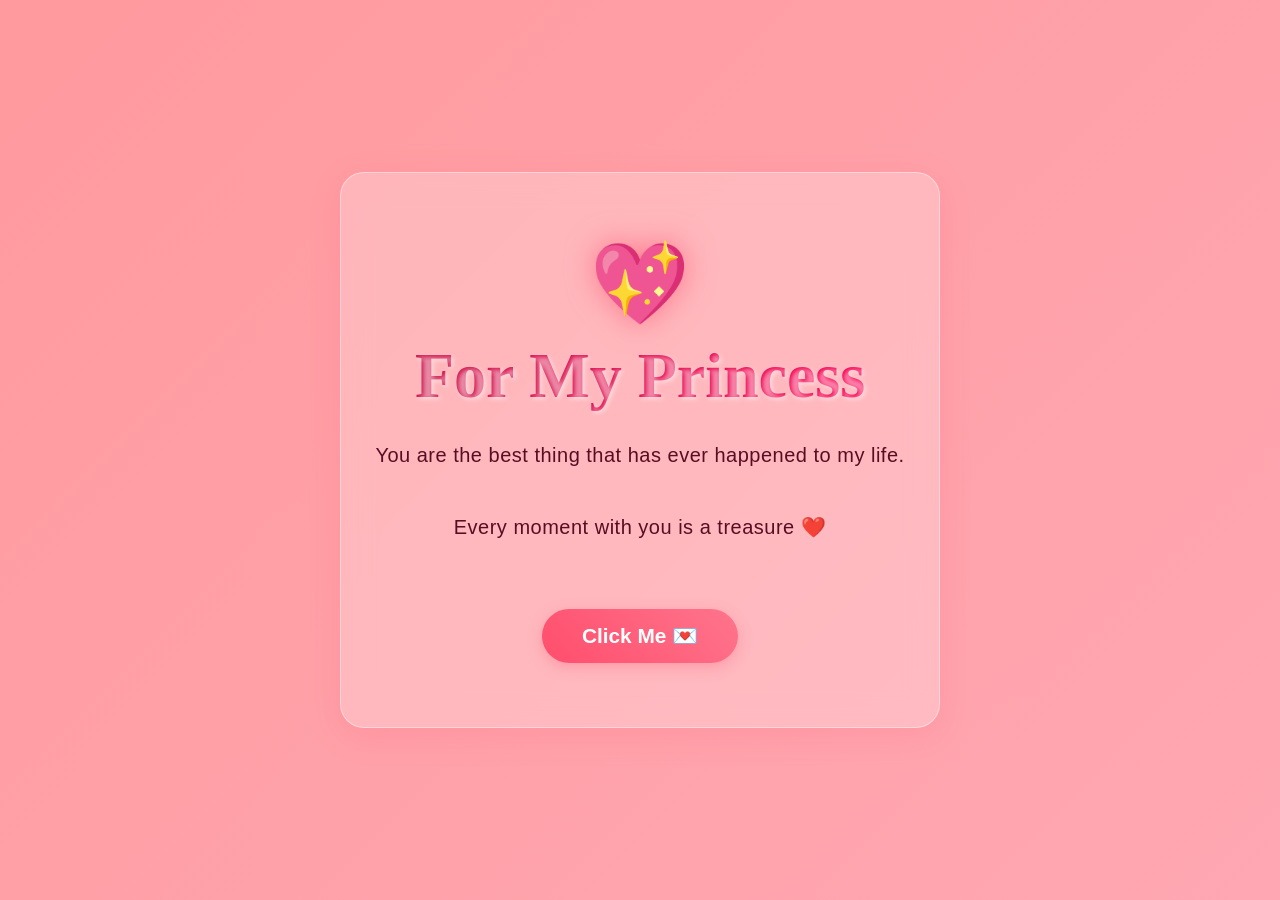
<file: index.html>
<!DOCTYPE html>
<html lang="en">
<head>
    <meta charset="UTF-8">
    <meta name="viewport" content="width=device-width, initial-scale=1.0">
    <title>For My Love ❤️</title>
    <link rel="stylesheet" href="style.css">
</head>
<body>
    <div class="floating-hearts" id="hearts-container"></div>

    <div class="container" style="max-width: 600px;">
        <main class="glass-card" style="padding: 4rem 2rem;">
            <section class="hero">
                <div class="hero-heart">💖</div>
                <h1 class="title-gradient" style="font-size: 4rem; margin-bottom: 0.5rem;">For My Princess</h1>
                <p class="subtitle" style="font-size: 1.25rem; margin-top: 1.5rem; letter-spacing: 0.5px; line-height: 1.8;">You are the best thing that has ever happened to my life.<br><br>Every moment with you is a treasure ❤️</p>
                <button class="btn-primary pulse-btn" id="revealBtn" onclick="showLove()" style="margin-top: 2rem; font-size: 1.3rem; padding: 15px 40px;">Click Me 💌</button>
            </section>

            <section class="message-section" id="messageSection">
                <h2>My Message to You</h2>
                <div style="background: rgba(255,255,255,0.2); padding: 1.5rem; border-radius: 15px; margin: 1.5rem 0; border: 1px dashed rgba(255, 77, 109, 0.4);">
                    <p id="loveText" style="margin:0; font-size: 1.3rem;">You make my world beautiful just by being in it. I love you more than words can express! ✨</p>
                </div>
                <a href="duniya.html" class="btn-primary" style="text-decoration: none; display: inline-block; margin-top: 1rem; margin-right: 10px;">Explore My Duniya 🌍</a>
                <a href="gift.html" class="btn-primary" style="text-decoration: none; display: inline-block; margin-top: 1rem; background: linear-gradient(45deg, #d8839d, #e5a4b5);">A Special Surprise 💝</a>
            </section>
        </main>
    </div>

    <script src="script.js"></script>
</body>
</html>
</file>
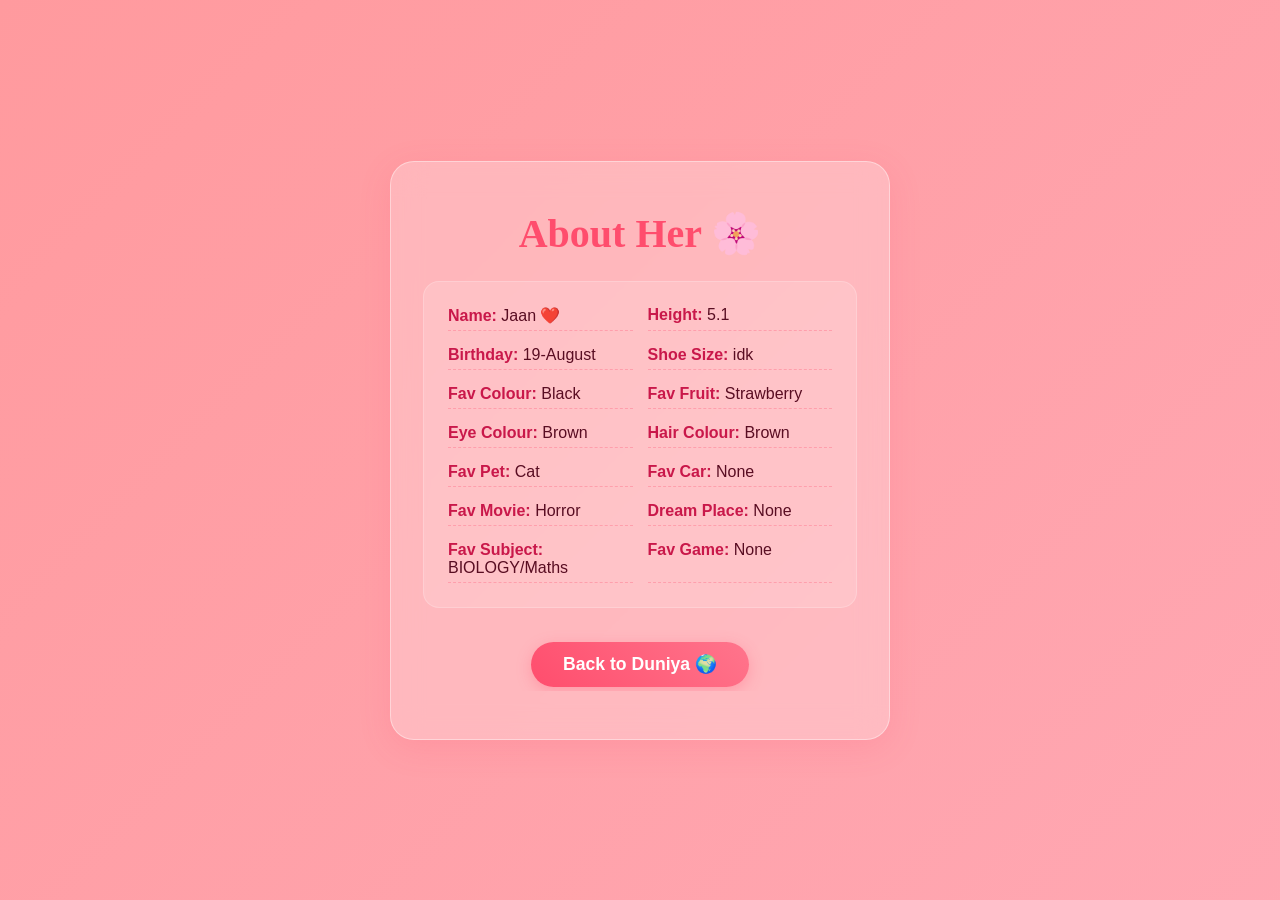
<file: about.html>
<!DOCTYPE html>
<html lang="en">

<head>
    <meta charset="UTF-8">
    <meta name="viewport" content="width=device-width, initial-scale=1.0">
    <title>About Her 🌸</title>
    <link rel="stylesheet" href="style.css">
</head>

<body>
    <div class="floating-hearts" id="hearts-container"></div>

    <div class="container">
        <main class="glass-card">
            <section class="duniya-section reveal" style="margin-top: 0; padding-top: 0; border-top: none;">
                <h2>About Her 🌸</h2>
                <div class="traits-container">
                    <div class="trait"><strong>Name:</strong> Jaan ❤️</div>
                    <div class="trait"><strong>Height:</strong> 5.1</div>
                    <div class="trait"><strong>Birthday:</strong> 19-August</div>
                    <div class="trait"><strong>Shoe Size:</strong> idk</div>
                    <div class="trait"><strong>Fav Colour:</strong> Black</div>
                    <div class="trait"><strong>Fav Fruit:</strong> Strawberry</div>
                    <div class="trait"><strong>Eye Colour:</strong> Brown</div>
                    <div class="trait"><strong>Hair Colour:</strong> Brown</div>
                    <div class="trait"><strong>Fav Pet:</strong> Cat</div>
                    <div class="trait"><strong>Fav Car:</strong> None</div>
                    <div class="trait"><strong>Fav Movie:</strong> Horror</div>
                    <div class="trait"><strong>Dream Place:</strong> None</div>
                    <div class="trait"><strong>Fav Subject:</strong> BIOLOGY/Maths</div>
                    <div class="trait"><strong>Fav Game:</strong> None</div>
                </div>
                <br>
                <a href="duniya.html" class="btn-primary"
                    style="text-decoration: none; display: inline-block; margin-top: 1rem;">Back to Duniya 🌍</a>
            </section>
        </main>
    </div>

    <script src="script.js"></script>
</body>

</html>
</file>
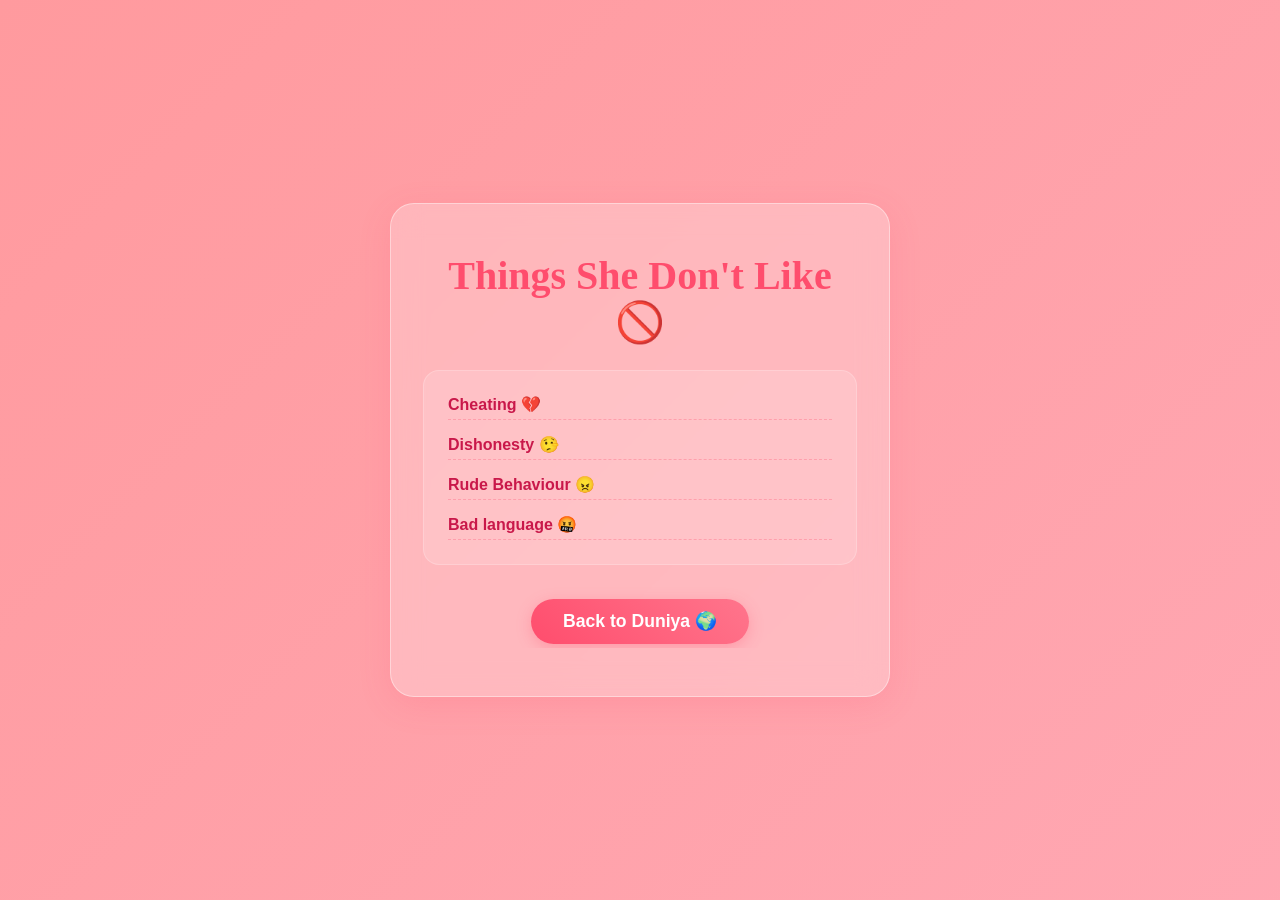
<file: dislikes.html>
<!DOCTYPE html>
<html lang="en">
<head>
    <meta charset="UTF-8">
    <meta name="viewport" content="width=device-width, initial-scale=1.0">
    <title>Things She Don't Like 🚫</title>
    <link rel="stylesheet" href="style.css">
</head>
<body>
    <div class="floating-hearts" id="hearts-container"></div>

    <div class="container">
        <main class="glass-card">
            <section class="duniya-section reveal" style="margin-top: 0; padding-top: 0; border-top: none;">
                <h2>Things She Don't Like 🚫</h2>
                <div class="traits-container" style="grid-template-columns: 1fr;">
                    <div class="trait"><strong>Cheating</strong> 💔</div>
                    <div class="trait"><strong>Dishonesty</strong> 🤥</div>
                    <div class="trait"><strong>Rude Behaviour</strong> 😠</div>
                    <div class="trait"><strong>Bad language</strong> 🤬</div>
                </div>
                <br>
                <a href="duniya.html" class="btn-primary" style="text-decoration: none; display: inline-block; margin-top: 1rem;">Back to Duniya 🌍</a>
            </section>
        </main>
    </div>

    <script src="script.js"></script>
</body>
</html>
</file>
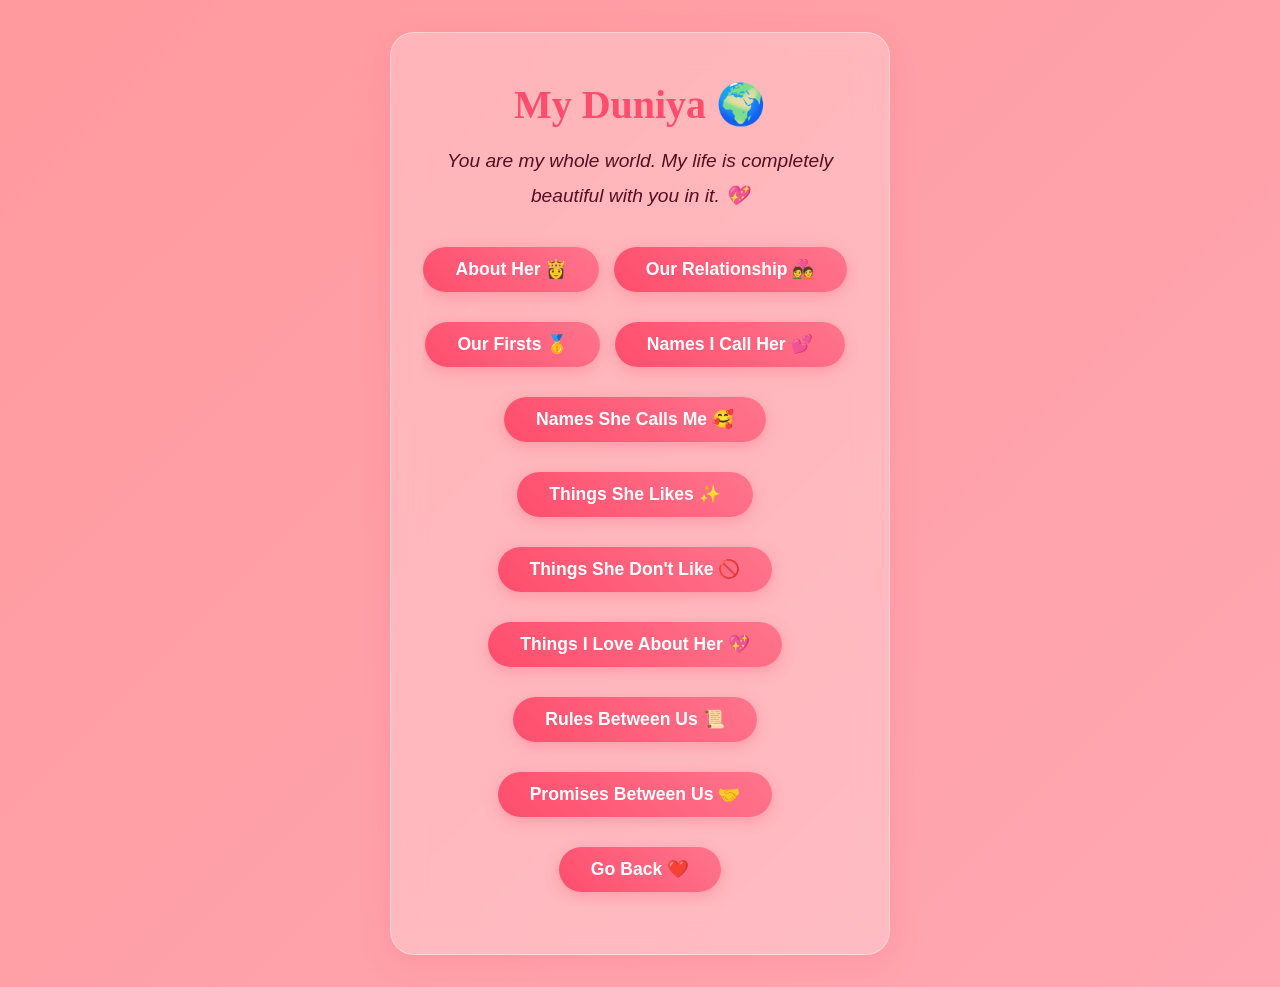
<file: duniya.html>
<!DOCTYPE html>
<html lang="en">

<head>
    <meta charset="UTF-8">
    <meta name="viewport" content="width=device-width, initial-scale=1.0">
    <title>My Duniya 🌍</title>
    <link rel="stylesheet" href="style.css">
</head>

<body>

    <div class="container">
        <main class="glass-card">
            <section class="duniya-section reveal" style="margin-top: 0; padding-top: 0; border-top: none;">
                <h2>My Duniya 🌍</h2>
                <p class="duniya-text">You are my whole world. My life is completely beautiful with you in it. 💖</p>
                <br>
                <a href="about.html" class="btn-primary"
                    style="text-decoration: none; display: inline-block; margin-top: 1rem; margin-right: 10px; margin-bottom: 10px;">About
                    Her 👸</a>
                <a href="relationship.html" class="btn-primary"
                    style="text-decoration: none; display: inline-block; margin-top: 1rem; margin-right: 10px; margin-bottom: 10px;">Our
                    Relationship 💑</a>
                <a href="firsts.html" class="btn-primary"
                    style="text-decoration: none; display: inline-block; margin-top: 1rem; margin-right: 10px; margin-bottom: 10px;">Our
                    Firsts 🥇</a>
                <a href="names.html" class="btn-primary"
                    style="text-decoration: none; display: inline-block; margin-top: 1rem; margin-right: 10px; margin-bottom: 10px;">Names
                    I Call Her 💕</a>
                <a href="names_she_calls.html" class="btn-primary"
                    style="text-decoration: none; display: inline-block; margin-top: 1rem; margin-right: 10px; margin-bottom: 10px;">Names
                    She Calls Me 🥰</a>
                <a href="likes.html" class="btn-primary"
                    style="text-decoration: none; display: inline-block; margin-top: 1rem; margin-right: 10px; margin-bottom: 10px;">Things
                    She Likes ✨</a>
                <a href="dislikes.html" class="btn-primary"
                    style="text-decoration: none; display: inline-block; margin-top: 1rem; margin-right: 10px; margin-bottom: 10px;">Things
                    She Don't Like 🚫</a>
                <a href="love_about_her.html" class="btn-primary"
                    style="text-decoration: none; display: inline-block; margin-top: 1rem; margin-right: 10px; margin-bottom: 10px;">Things
                    I Love About Her 💖</a>
                <a href="rules.html" class="btn-primary"
                    style="text-decoration: none; display: inline-block; margin-top: 1rem; margin-right: 10px; margin-bottom: 10px;">Rules
                    Between Us 📜</a>
                <a href="promises.html" class="btn-primary"
                    style="text-decoration: none; display: inline-block; margin-top: 1rem; margin-right: 10px; margin-bottom: 10px;">Promises
                    Between Us 🤝</a>
                <a href="index.html" class="btn-primary"
                    style="text-decoration: none; display: inline-block; margin-top: 1rem; margin-bottom: 10px;">Go Back
                    ❤️</a>
            </section>
        </main>
    </div>

    <script src="script.js"></script>
</body>

</html>
</file>
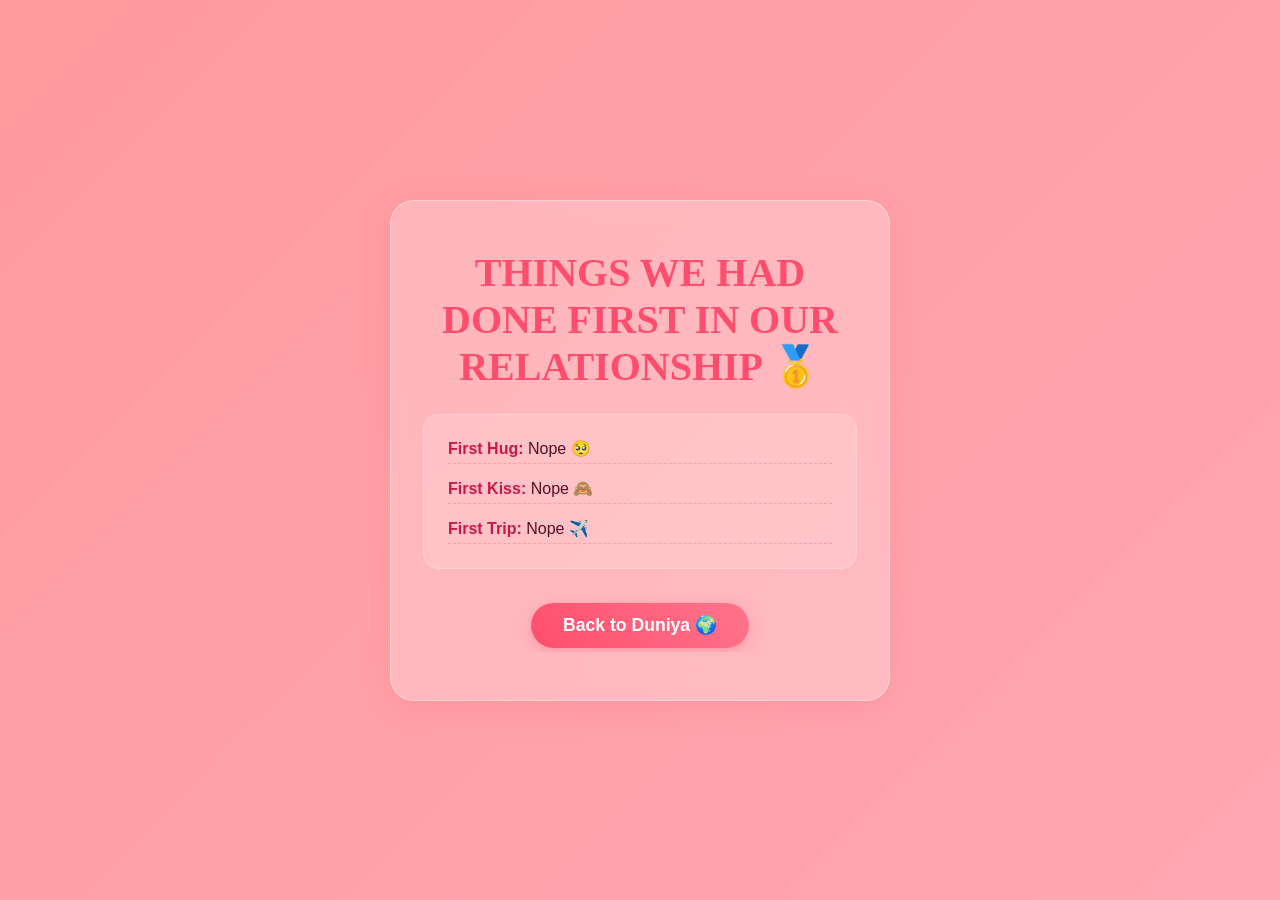
<file: firsts.html>
<!DOCTYPE html>
<html lang="en">

<head>
    <meta charset="UTF-8">
    <meta name="viewport" content="width=device-width, initial-scale=1.0">
    <title>Our Firsts 🥇</title>
    <link rel="stylesheet" href="style.css">
</head>

<body>
    <div class="floating-hearts" id="hearts-container"></div>

    <div class="container">
        <main class="glass-card">
            <section class="duniya-section reveal" style="margin-top: 0; padding-top: 0; border-top: none;">
                <h2>THINGS WE HAD DONE FIRST IN OUR RELATIONSHIP 🥇</h2>
                <div class="traits-container" style="grid-template-columns: 1fr;">
                    <div class="trait"><strong>First Hug:</strong> Nope 🥺</div>
                    <div class="trait"><strong>First Kiss:</strong> Nope 🙈</div>
                    <div class="trait"><strong>First Trip:</strong> Nope ✈️</div>
                </div>
                <br>
                <a href="duniya.html" class="btn-primary"
                    style="text-decoration: none; display: inline-block; margin-top: 1rem;">Back to Duniya 🌍</a>
            </section>
        </main>
    </div>

    <script src="script.js"></script>
</body>

</html>
</file>
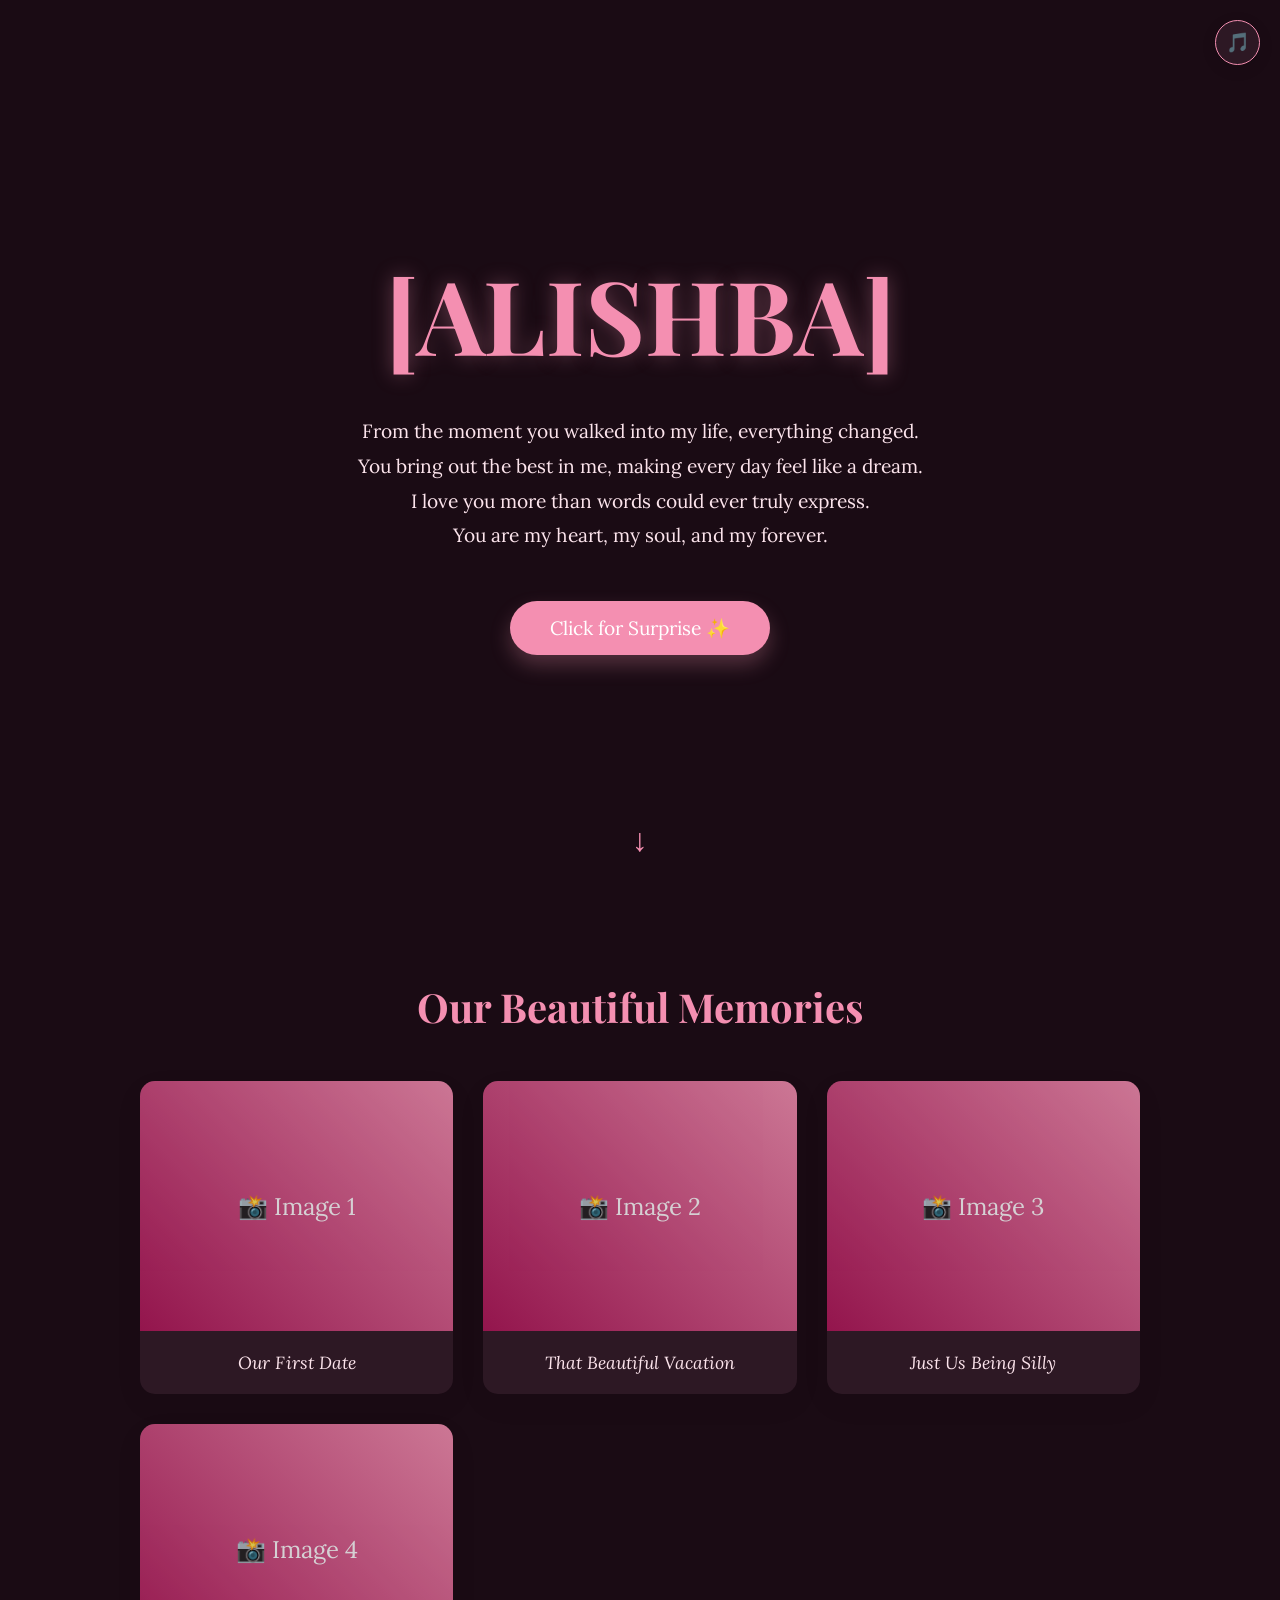
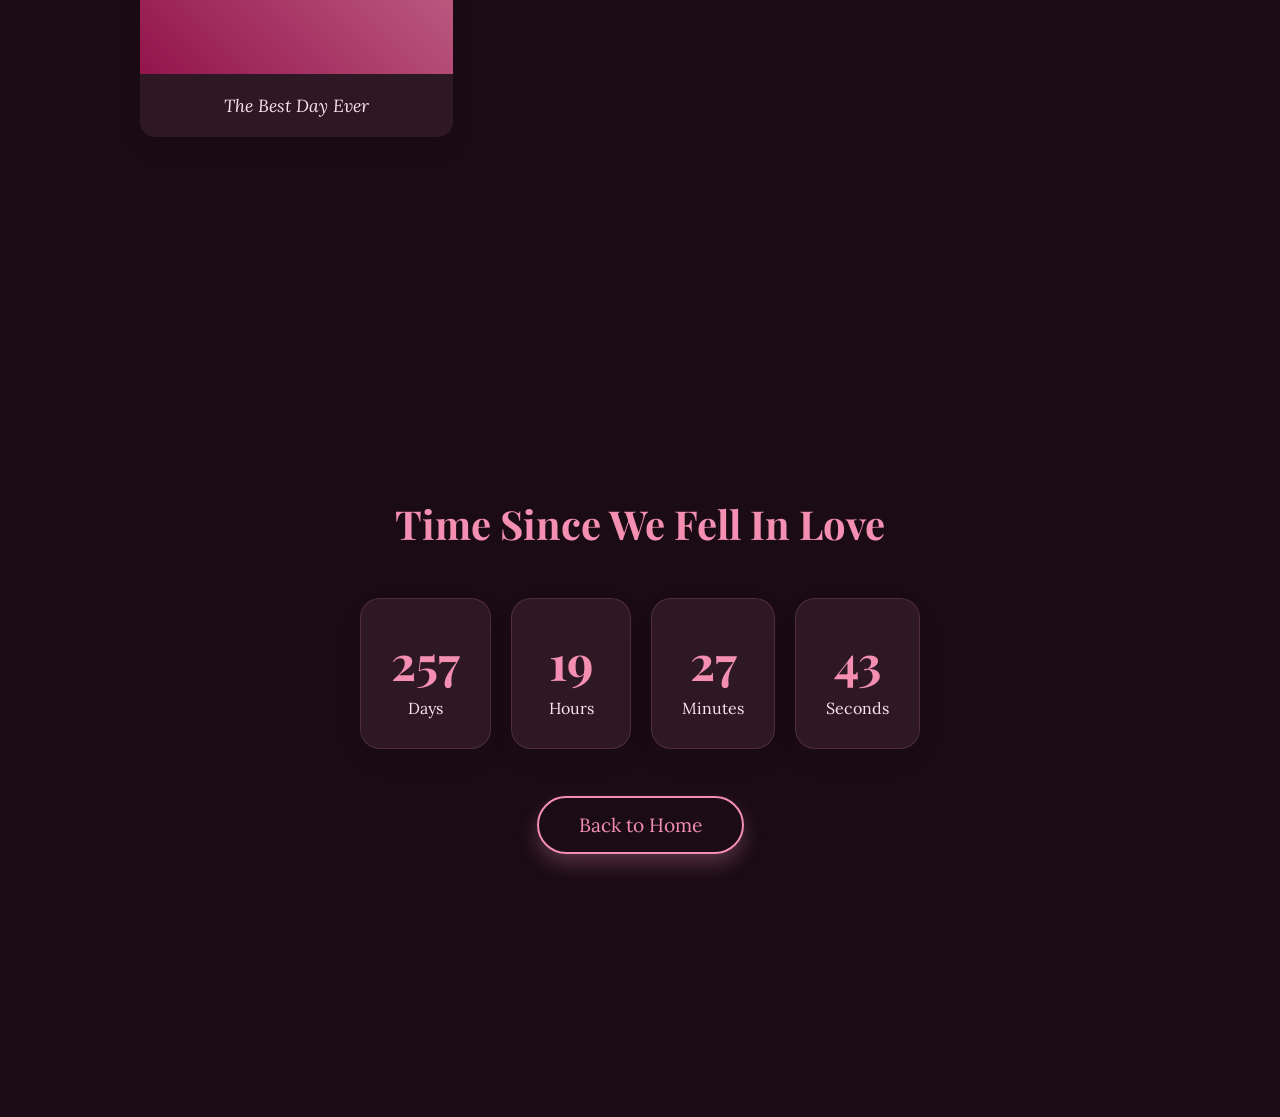
<file: gift.html>
<!DOCTYPE html>
<html lang="en" data-theme="dark">

<head>
    <meta charset="UTF-8">
    <meta name="viewport" content="width=device-width, initial-scale=1.0">
    <title>A Surprise For You 💝</title>
    <!-- Elegant Google Fonts -->
    <link
        href="https://fonts.googleapis.com/css2?family=Playfair+Display:ital,wght@0,400;0,700;1,400&family=Lora:ital,wght@0,400;0,600;1,400&display=swap"
        rel="stylesheet">
    <link rel="stylesheet" href="gift.css">
</head>

<body>
    <!-- Theme & Audio Controls -->
    <div class="controls">
        <button id="audioToggle" class="icon-btn" title="Play Music">🎵</button>
        <!-- Background Music: Feel free to change the src to your own music file -->
        <audio id="bgMusic" loop>
            <source src="https://www.soundhelix.com/examples/mp3/SoundHelix-Song-1.mp3" type="audio/mpeg">
        </audio>
    </div>

    <!-- Hero Section -->
    <section class="hero-section" id="hero">
        <div class="hero-content fade-in">
            <!-- Replace [HER_NAME] with your girlfriend's name -->
            <h1 class="glow-text">[ALISHBA]</h1>
            <div class="short-message">
                <p>From the moment you walked into my life, everything changed.</p>
                <p>You bring out the best in me, making every day feel like a dream.</p>
                <p>I love you more than words could ever truly express.</p>
                <p>You are my heart, my soul, and my forever.</p>
            </div>
            <button id="surpriseBtn" class="btn-elegant">Click for Surprise ✨</button>
        </div>
        <!-- Scroll Down Indicator -->
        <a href="#memories" class="scroll-down">↓</a>
    </section>

    <!-- Memories Section -->
    <section class="memories-section" id="memories">
        <h2 class="section-title fade-in">Our Beautiful Memories</h2>
        <div class="gallery fade-in">
            <!-- You can replace the img-placeholder divs with actual <img> tags later -->
            <div class="gallery-item">
                <div class="img-placeholder">📸 Image 1</div>
                <div class="caption">Our First Date</div>
            </div>
            <div class="gallery-item">
                <div class="img-placeholder">📸 Image 2</div>
                <div class="caption">That Beautiful Vacation</div>
            </div>
            <div class="gallery-item">
                <div class="img-placeholder">📸 Image 3</div>
                <div class="caption">Just Us Being Silly</div>
            </div>
            <div class="gallery-item">
                <div class="img-placeholder">📸 Image 4</div>
                <div class="caption">The Best Day Ever</div>
            </div>
        </div>
    </section>

    <!-- Time Together Section -->
    <section class="time-section" id="time">
        <h2 class="section-title fade-in">Time Since We Fell In Love</h2>
        <div class="counter fade-in" id="counter">
            <div class="time-box"><span id="days">0</span><span class="label">Days</span></div>
            <div class="time-box"><span id="hours">0</span><span class="label">Hours</span></div>
            <div class="time-box"><span id="minutes">0</span><span class="label">Minutes</span></div>
            <div class="time-box"><span id="seconds">0</span><span class="label">Seconds</span></div>
        </div>

        <!-- Link back to the original index.html/duniya page -->
        <div style="text-align: center; margin-top: 4rem;">
            <a href="index.html" class="btn-elegant outline">Back to Home</a>
        </div>
    </section>

    <!-- Surprise Modal -->
    <div class="modal-overlay" id="surpriseModal">
        <div class="modal-content">
            <button class="close-btn" id="closeModal">&times;</button>
            <h2 class="modal-title">My Dearest [ALISHBA],</h2>
            <div class="long-message">
                <!-- Replace this text with your own personal message -->
                <p>Everything starts and ends with you. My heart beats for you, my life revolves around you, and my
                    future belongs to you. You are not just a part of my life; you are my entire world. I love you more
                    than words can say. ❤️</p>
                <p>Every single day I spend with you is a gift I never knew I needed.</p>
                <p>Your smile lights up my darkest days, and your laugh is my favorite sound.</p>
                <p>I promise to always hold your hand, to support your dreams, and to love you unconditionally.</p>
                <p>We've built something so incredibly beautiful, and I can't wait to see what our future holds.</p>
                <p>Thank you for choosing me. I love you, now and always.</p>
            </div>
        </div>
        <!-- This container is for the floating hearts triggered by JS -->
        <div id="heartsContainer"></div>
    </div>

    <!-- Include the specific JavaScript file for this page -->
    <script src="gift.js"></script>
</body>

</html>
</file>
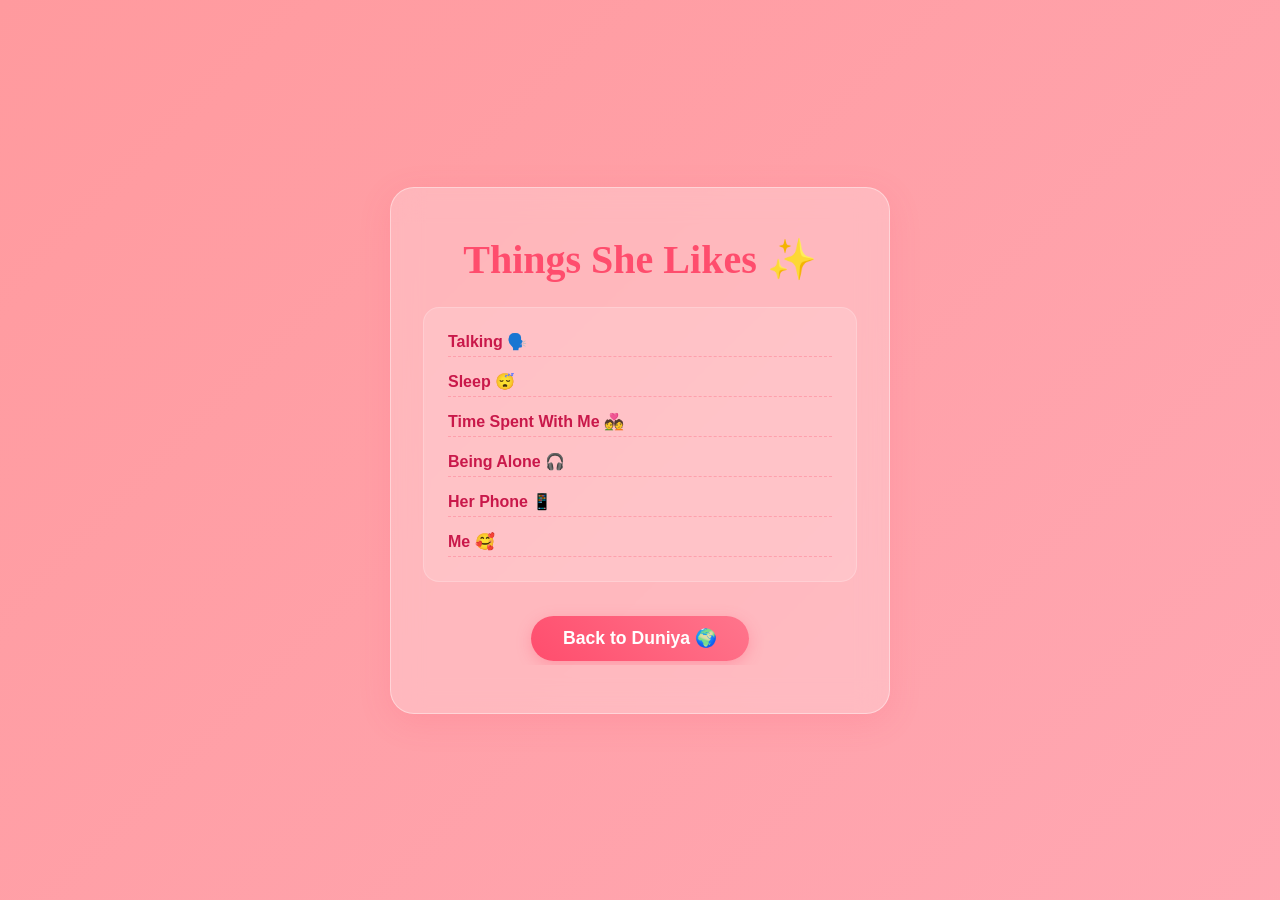
<file: likes.html>
<!DOCTYPE html>
<html lang="en">
<head>
    <meta charset="UTF-8">
    <meta name="viewport" content="width=device-width, initial-scale=1.0">
    <title>Things She Likes ✨</title>
    <link rel="stylesheet" href="style.css">
</head>
<body>
    <div class="floating-hearts" id="hearts-container"></div>

    <div class="container">
        <main class="glass-card">
            <section class="duniya-section reveal" style="margin-top: 0; padding-top: 0; border-top: none;">
                <h2>Things She Likes ✨</h2>
                <div class="traits-container" style="grid-template-columns: 1fr;">
                    <div class="trait"><strong>Talking</strong> 🗣️</div>
                    <div class="trait"><strong>Sleep</strong> 😴</div>
                    <div class="trait"><strong>Time Spent With Me</strong> 💑</div>
                    <div class="trait"><strong>Being Alone</strong> 🎧</div>
                    <div class="trait"><strong>Her Phone</strong> 📱</div>
                    <div class="trait"><strong>Me</strong> 🥰</div>
                </div>
                <br>
                <a href="duniya.html" class="btn-primary" style="text-decoration: none; display: inline-block; margin-top: 1rem;">Back to Duniya 🌍</a>
            </section>
        </main>
    </div>

    <script src="script.js"></script>
</body>
</html>
</file>
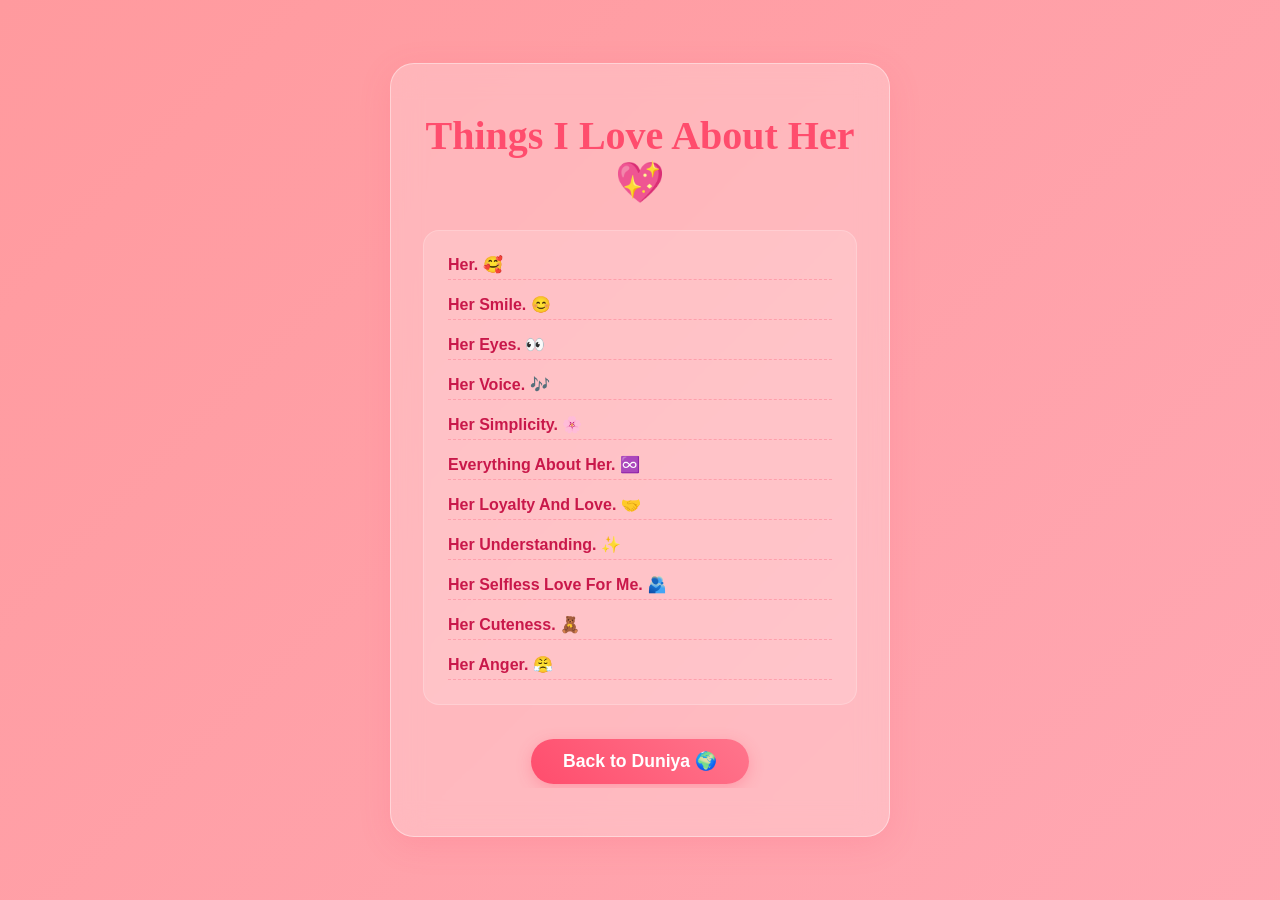
<file: love_about_her.html>
<!DOCTYPE html>
<html lang="en">
<head>
    <meta charset="UTF-8">
    <meta name="viewport" content="width=device-width, initial-scale=1.0">
    <title>Things I Love About Her 💖</title>
    <link rel="stylesheet" href="style.css">
</head>
<body>
    <div class="floating-hearts" id="hearts-container"></div>

    <div class="container">
        <main class="glass-card">
            <section class="duniya-section reveal" style="margin-top: 0; padding-top: 0; border-top: none;">
                <h2>Things I Love About Her 💖</h2>
                <div class="traits-container" style="grid-template-columns: 1fr;">
                    <div class="trait"><strong>Her.</strong> 🥰</div>
                    <div class="trait"><strong>Her Smile.</strong> 😊</div>
                    <div class="trait"><strong>Her Eyes.</strong> 👀</div>
                    <div class="trait"><strong>Her Voice.</strong> 🎶</div>
                    <div class="trait"><strong>Her Simplicity.</strong> 🌸</div>
                    <div class="trait"><strong>Everything About Her.</strong> ♾️</div>
                    <div class="trait"><strong>Her Loyalty And Love.</strong> 🤝</div>
                    <div class="trait"><strong>Her Understanding.</strong> ✨</div>
                    <div class="trait"><strong>Her Selfless Love For Me.</strong> 🫂</div>
                    <div class="trait"><strong>Her Cuteness.</strong> 🧸</div>
                    <div class="trait"><strong>Her Anger.</strong> 😤</div>
                </div>
                <br>
                <a href="duniya.html" class="btn-primary" style="text-decoration: none; display: inline-block; margin-top: 1rem;">Back to Duniya 🌍</a>
            </section>
        </main>
    </div>

    <script src="script.js"></script>
</body>
</html>
</file>
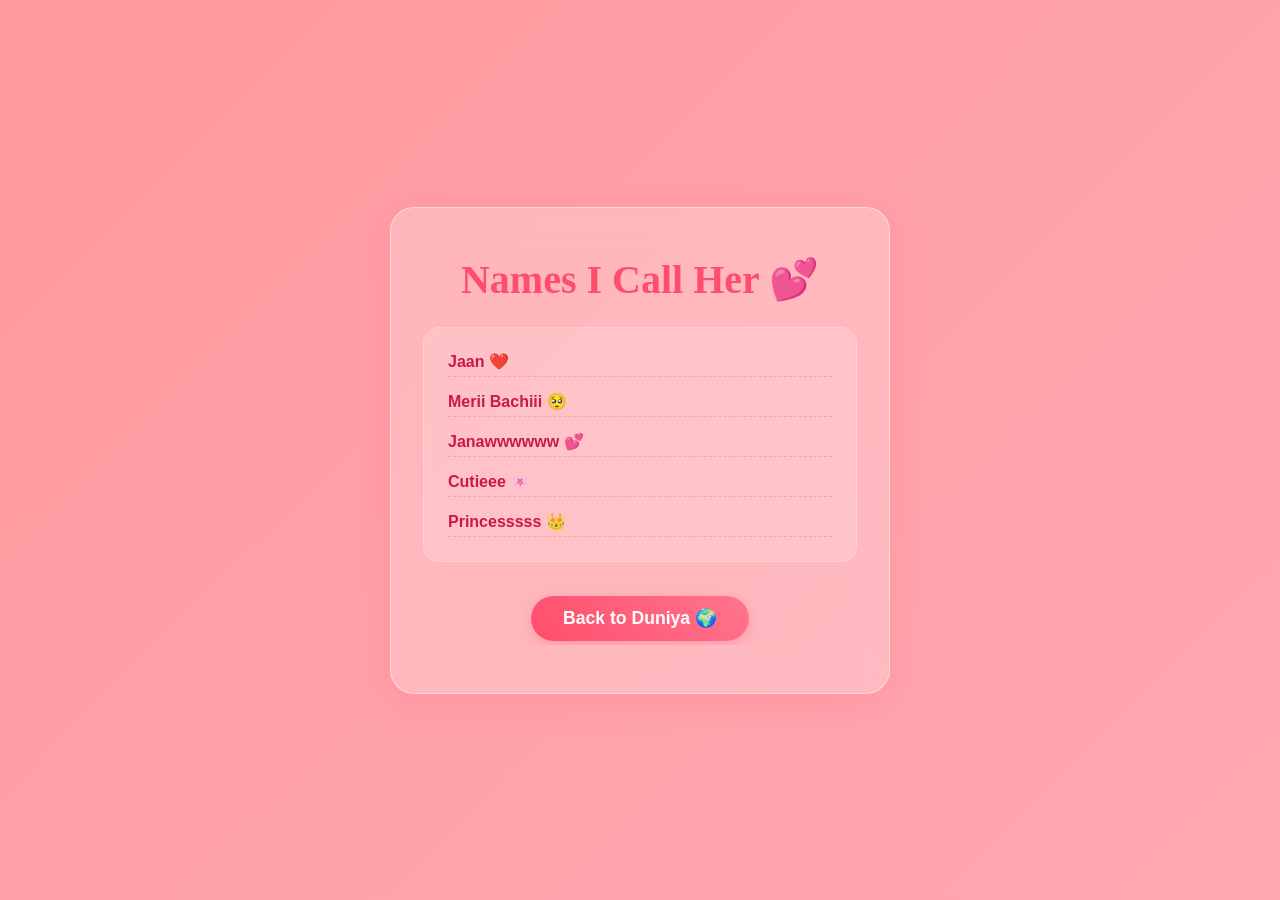
<file: names.html>
<!DOCTYPE html>
<html lang="en">
<head>
    <meta charset="UTF-8">
    <meta name="viewport" content="width=device-width, initial-scale=1.0">
    <title>Names I Call Her 💕</title>
    <link rel="stylesheet" href="style.css">
</head>
<body>
    <div class="floating-hearts" id="hearts-container"></div>

    <div class="container">
        <main class="glass-card">
            <section class="duniya-section reveal" style="margin-top: 0; padding-top: 0; border-top: none;">
                <h2>Names I Call Her 💕</h2>
                <div class="traits-container" style="grid-template-columns: 1fr;">
                    <div class="trait"><strong>Jaan</strong> ❤️</div>
                    <div class="trait"><strong>Merii Bachiii</strong> 🥺</div>
                    <div class="trait"><strong>Janawwwwww</strong> 💕</div>
                    <div class="trait"><strong>Cutieee</strong> 🌸</div>
                    <div class="trait"><strong>Princesssss</strong> 👑</div>
                </div>
                <br>
                <a href="duniya.html" class="btn-primary" style="text-decoration: none; display: inline-block; margin-top: 1rem;">Back to Duniya 🌍</a>
            </section>
        </main>
    </div>

    <script src="script.js"></script>
</body>
</html>
</file>
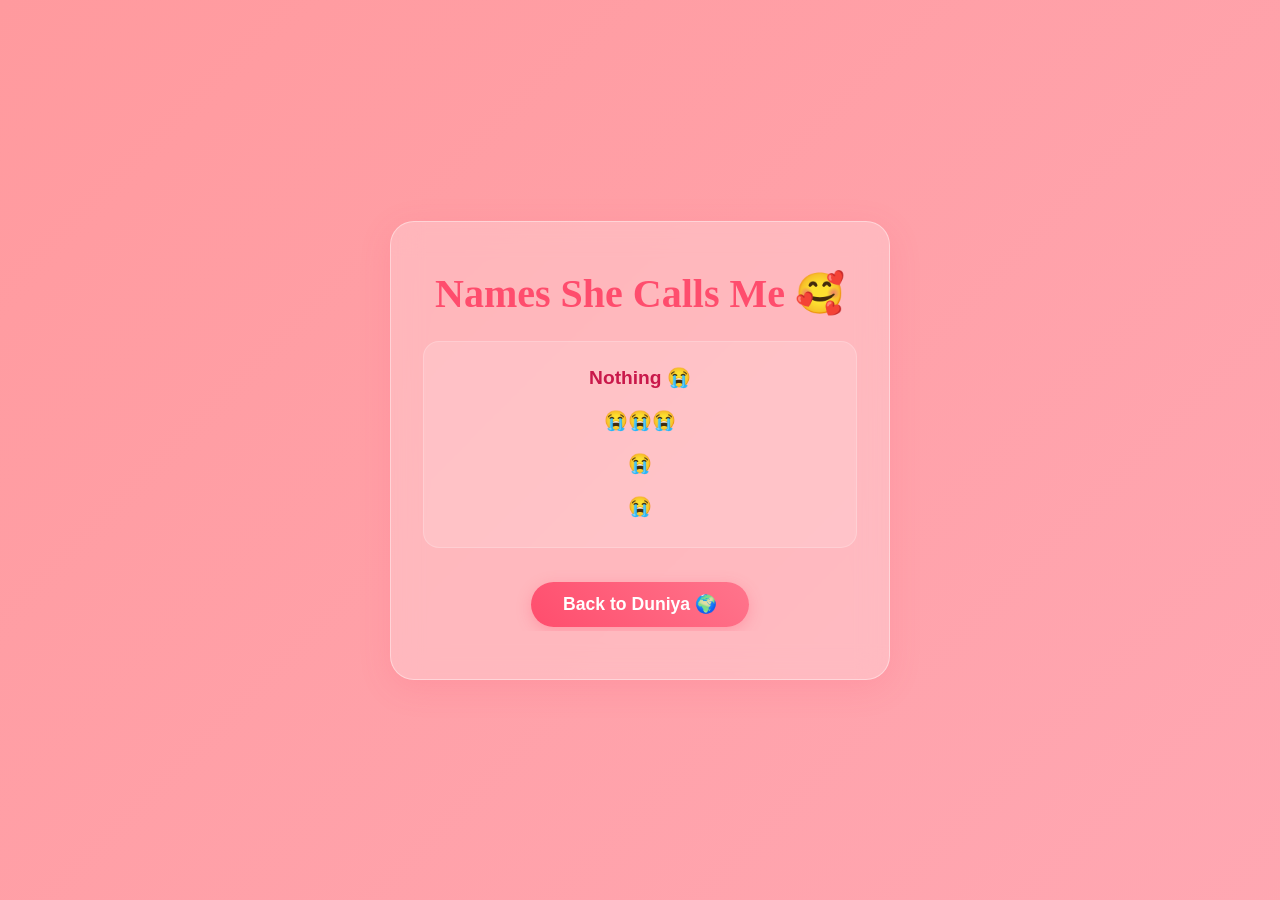
<file: names_she_calls.html>
<!DOCTYPE html>
<html lang="en">
<head>
    <meta charset="UTF-8">
    <meta name="viewport" content="width=device-width, initial-scale=1.0">
    <title>Names She Calls Me 🥰</title>
    <link rel="stylesheet" href="style.css">
</head>
<body>
    <div class="floating-hearts" id="hearts-container"></div>

    <div class="container">
        <main class="glass-card">
            <section class="duniya-section reveal" style="margin-top: 0; padding-top: 0; border-top: none;">
                <h2>Names She Calls Me 🥰</h2>
                <div class="traits-container" style="grid-template-columns: 1fr; text-align: center;">
                    <div class="trait" style="border-bottom: none; font-size: 1.2rem;"><strong>Nothing</strong> 😭</div>
                    <div class="trait" style="border-bottom: none; font-size: 1.2rem;">😭😭😭</div>
                    <div class="trait" style="border-bottom: none; font-size: 1.2rem;">😭</div>
                    <div class="trait" style="border-bottom: none; font-size: 1.2rem;">😭</div>
                </div>
                <br>
                <a href="duniya.html" class="btn-primary" style="text-decoration: none; display: inline-block; margin-top: 1rem;">Back to Duniya 🌍</a>
            </section>
        </main>
    </div>

    <script src="script.js"></script>
</body>
</html>
</file>
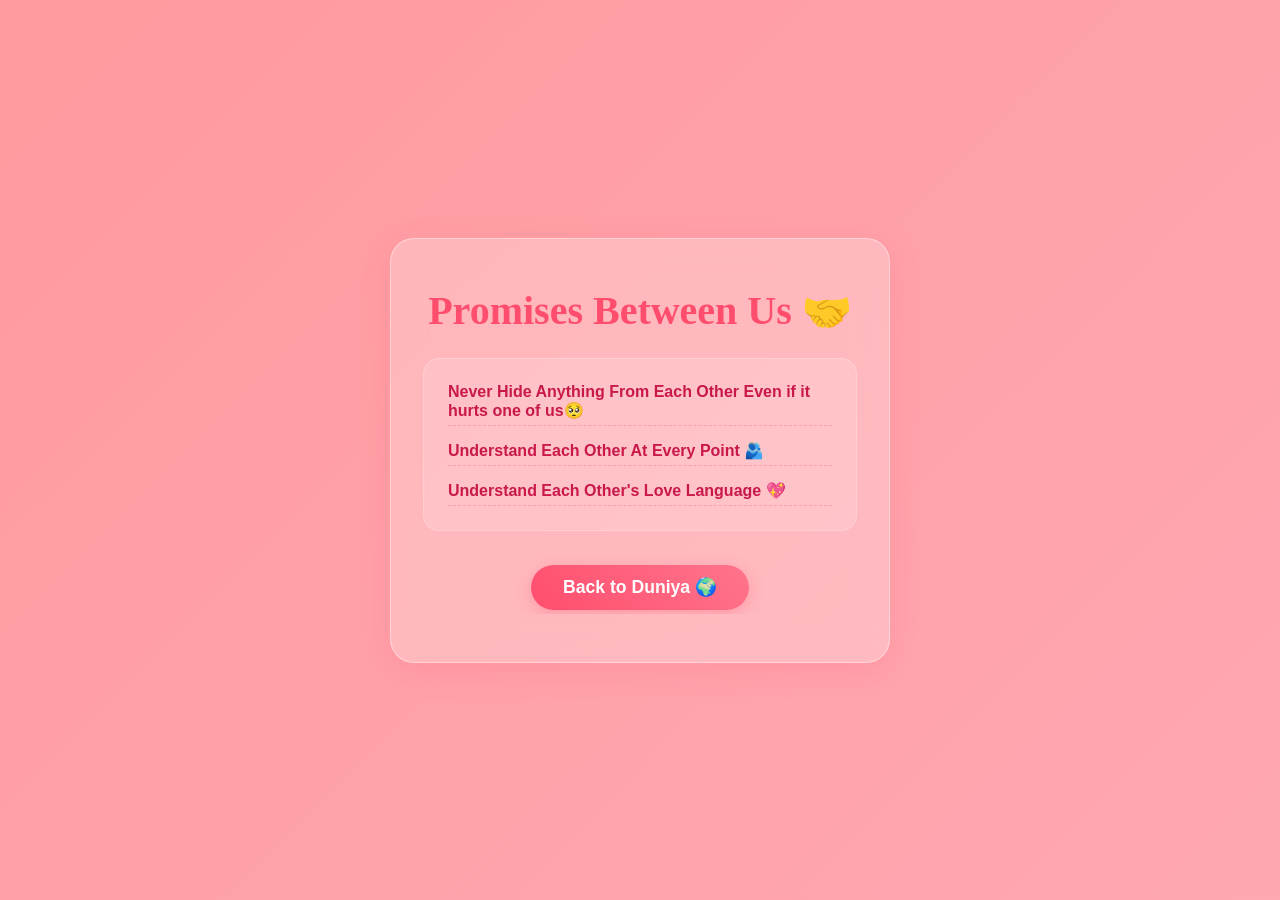
<file: promises.html>
<!DOCTYPE html>
<html lang="en">

<head>
    <meta charset="UTF-8">
    <meta name="viewport" content="width=device-width, initial-scale=1.0">
    <title>Promises Between Us 🤝</title>
    <link rel="stylesheet" href="style.css">
</head>

<body>
    <div class="floating-hearts" id="hearts-container"></div>

    <div class="container">
        <main class="glass-card">
            <section class="duniya-section reveal" style="margin-top: 0; padding-top: 0; border-top: none;">
                <h2>Promises Between Us 🤝</h2>
                <div class="traits-container" style="grid-template-columns: 1fr;">
                    <div class="trait"><strong>Never Hide Anything From Each Other Even if it hurts one of us🥺</strong>
                    </div>
                    <div class="trait"><strong>Understand Each Other At Every Point</strong> 🫂</div>
                    <div class="trait"><strong>Understand Each Other's Love Language</strong> 💖</div>
                </div>
                <br>
                <a href="duniya.html" class="btn-primary"
                    style="text-decoration: none; display: inline-block; margin-top: 1rem;">Back to Duniya 🌍</a>
            </section>
        </main>
    </div>

    <script src="script.js"></script>
</body>

</html>
</file>
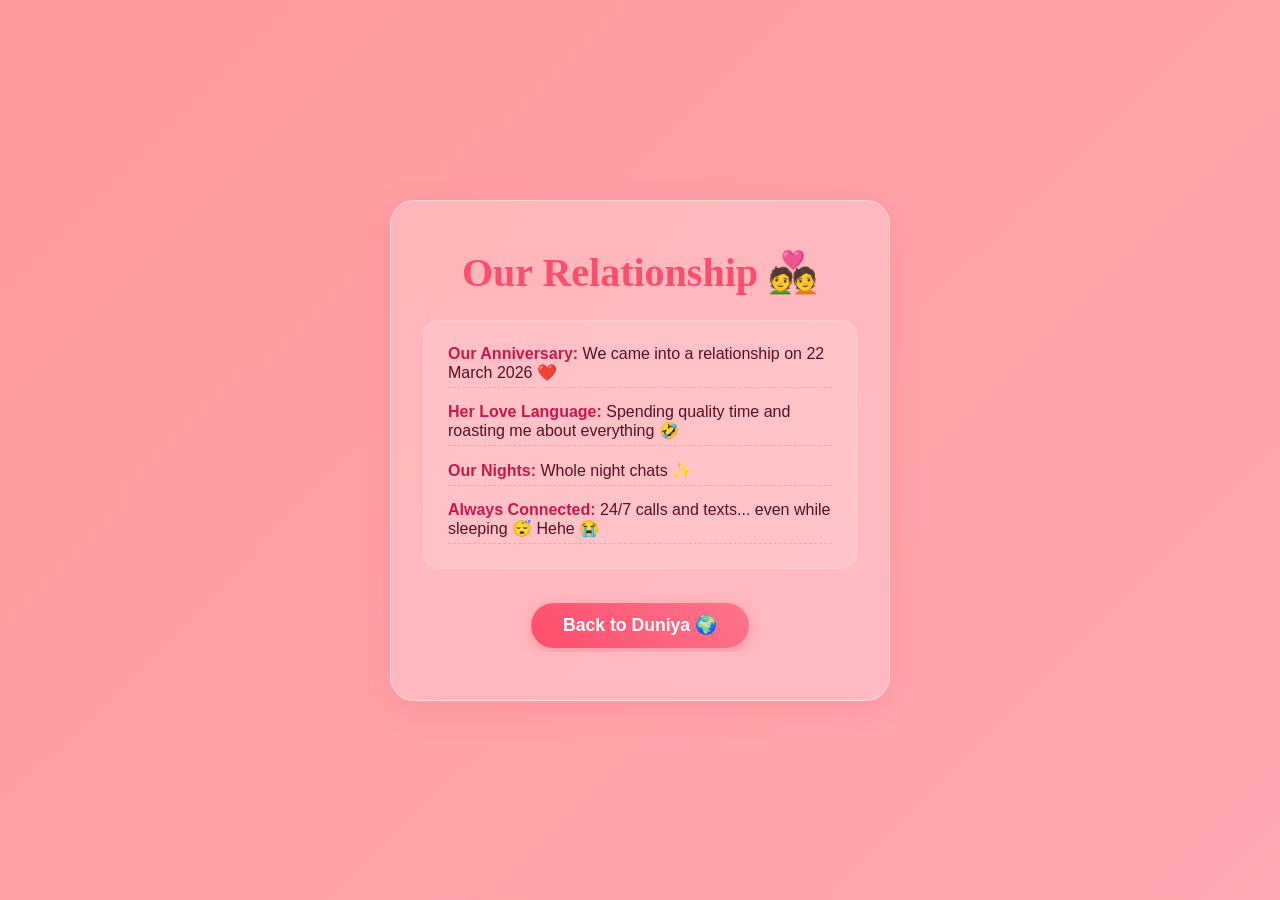
<file: relationship.html>
<!DOCTYPE html>
<html lang="en">

<head>
    <meta charset="UTF-8">
    <meta name="viewport" content="width=device-width, initial-scale=1.0">
    <title>Our Relationship 💑</title>
    <link rel="stylesheet" href="style.css">
</head>

<body>
    <div class="floating-hearts" id="hearts-container"></div>

    <div class="container">
        <main class="glass-card">
            <section class="duniya-section reveal" style="margin-top: 0; padding-top: 0; border-top: none;">
                <h2>Our Relationship 💑</h2>
                <div class="traits-container" style="grid-template-columns: 1fr;">
                    <div class="trait"><strong>Our Anniversary:</strong> We came into a relationship on 22 March 2026 ❤️
                    </div>
                    <div class="trait"><strong>Her Love Language:</strong> Spending quality time and roasting me about
                        everything 🤣</div>
                    <div class="trait"><strong>Our Nights:</strong> Whole night chats ✨</div>
                    <div class="trait"><strong>Always Connected:</strong> 24/7 calls and texts... even while sleeping 😴
                        Hehe 😭</div>
                </div>
                <br>
                <a href="duniya.html" class="btn-primary"
                    style="text-decoration: none; display: inline-block; margin-top: 1rem;">Back to Duniya 🌍</a>
            </section>
        </main>
    </div>

    <script src="script.js"></script>
</body>

</html>
</file>
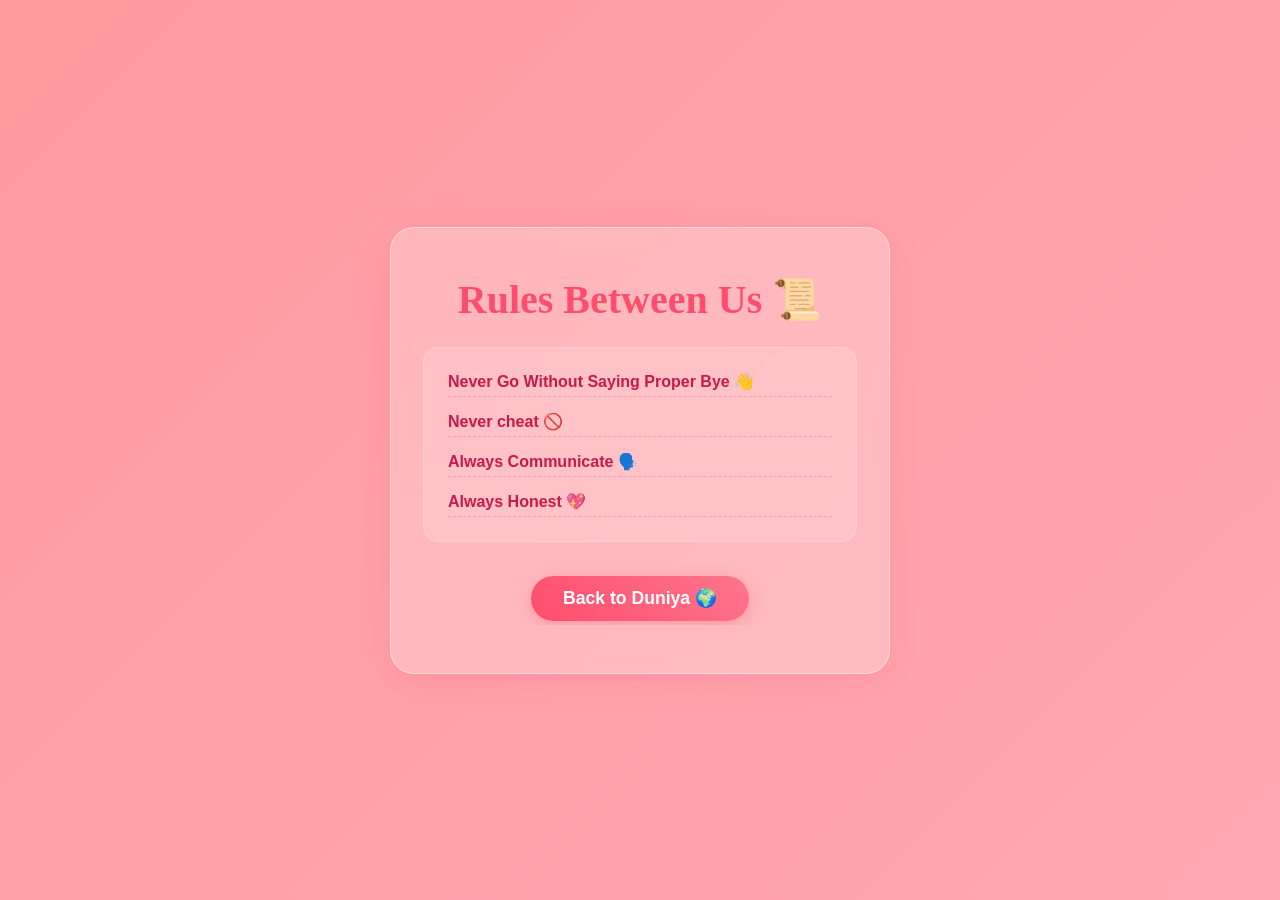
<file: rules.html>
<!DOCTYPE html>
<html lang="en">
<head>
    <meta charset="UTF-8">
    <meta name="viewport" content="width=device-width, initial-scale=1.0">
    <title>Rules Between Us 📜</title>
    <link rel="stylesheet" href="style.css">
</head>
<body>
    <div class="floating-hearts" id="hearts-container"></div>

    <div class="container">
        <main class="glass-card">
            <section class="duniya-section reveal" style="margin-top: 0; padding-top: 0; border-top: none;">
                <h2>Rules Between Us 📜</h2>
                <div class="traits-container" style="grid-template-columns: 1fr;">
                    <div class="trait"><strong>Never Go Without Saying Proper Bye</strong> 👋</div>
                    <div class="trait"><strong>Never cheat</strong> 🚫</div>
                    <div class="trait"><strong>Always Communicate</strong> 🗣️</div>
                    <div class="trait"><strong>Always Honest</strong> 💖</div>
                </div>
                <br>
                <a href="duniya.html" class="btn-primary" style="text-decoration: none; display: inline-block; margin-top: 1rem;">Back to Duniya 🌍</a>
            </section>
        </main>
    </div>

    <script src="script.js"></script>
</body>
</html>
</file>
<file: style.css>
/* Romantic glowing effect for Surprise button */
#surpriseBtn {
    box-shadow: 0 0 24px 8px #ffb3c6, 0 0 48px 16px #ff4d6d44;
    animation: romanticGlow 2.5s ease-in-out infinite alternate;
    position: relative;
    z-index: 2;
}

@keyframes romanticGlow {
    0% { box-shadow: 0 0 24px 8px #ffb3c6, 0 0 48px 16px #ff4d6d44; }
    100% { box-shadow: 0 0 36px 16px #ff4d6d, 0 0 64px 24px #ffb3c6; }
}

/* Add a soft floating animation to the button */
#surpriseBtn {
    animation-name: romanticGlow, floatBtn;
    animation-duration: 2.5s, 3.5s;
    animation-iteration-count: infinite, infinite;
    animation-direction: alternate, alternate;
}
@keyframes floatBtn {
    0% { transform: translateY(0); }
    100% { transform: translateY(-10px); }
}

/* Responsive button size */
@media (max-width: 600px) {
    #surpriseBtn {
        padding: 10px 18px !important;
        font-size: 1rem !important;
    }
}
@import url('https://fonts.googleapis.com/css2?family=Dancing+Script:wght@700&family=Poppins:wght@300;400;600&display=swap');

:root {
    --primary-color: #ff4d6d;
    --primary-light: #ff758c;
    --primary-dark: #c9184a;
    --bg-gradient-1: #ff9a9e;
    --bg-gradient-2: #fecfef;
    --text-color: #590d22;
    --card-bg: rgba(255, 255, 255, 0.25);
    --card-border: rgba(255, 255, 255, 0.4);
}

* {
    margin: 0;
    padding: 0;
    box-sizing: border-box;
}

body {
    font-family: 'Poppins', sans-serif;
    min-height: 100vh;
    display: flex;
    justify-content: center;
    background: linear-gradient(135deg, var(--bg-gradient-1) 0%, var(--bg-gradient-2) 100%);
    background-size: 400% 400%;
    animation: gradientBG 15s ease infinite;
    overflow-x: hidden;
    overflow-y: auto;
    color: var(--text-color);
    position: relative;
    padding: 2rem 0;
}

@keyframes gradientBG {
    0% { background-position: 0% 50%; }
    50% { background-position: 100% 50%; }
    100% { background-position: 0% 50%; }
}

.floating-hearts {
    position: fixed;
    top: 0;
    left: 0;
    width: 100%;
    height: 100%;
    pointer-events: none;
    z-index: 0;
}

.heart {
    position: absolute;
    color: rgba(255, 77, 109, 0.5);
    font-size: 20px;
    animation: floatUp 10s linear infinite;
    bottom: -10vh;
}

@keyframes floatUp {
    0% {
        transform: translateY(0) scale(0.5) rotate(0deg);
        opacity: 0;
    }
    20% {
        opacity: 0.8;
    }
    100% {
        transform: translateY(-110vh) scale(1.5) rotate(360deg);
        opacity: 0;
    }
}

@keyframes burst {
    0% {
        transform: translate(0, 0) scale(0.5);
        opacity: 1;
    }
    100% {
        transform: translate(var(--tx), var(--ty)) scale(1.5);
        opacity: 0;
    }
}

.container {
    position: relative;
    z-index: 1;
    width: 90%;
    max-width: 500px;
    margin: auto;
}

.glass-card {
    background: var(--card-bg);
    backdrop-filter: blur(15px);
    -webkit-backdrop-filter: blur(15px);
    border: 1px solid var(--card-border);
    border-radius: 24px;
    padding: 3rem 2rem;
    text-align: center;
    box-shadow: 0 8px 32px rgba(255, 77, 109, 0.15);
    transition: transform 0.3s ease;
}

.glass-card:hover {
    transform: translateY(-5px);
}

h1 {
    font-family: 'Dancing Script', cursive;
    font-size: 3.5rem;
    color: var(--primary-dark);
    margin-bottom: 1rem;
    text-shadow: 2px 2px 4px rgba(255,255,255,0.5);
}

h2 {
    font-family: 'Dancing Script', cursive;
    font-size: 2.5rem;
    color: var(--primary-color);
    margin-bottom: 1rem;
}

.subtitle {
    font-size: 1.1rem;
    font-weight: 300;
    margin-bottom: 2rem;
    color: var(--text-color);
    line-height: 1.6;
}

.btn-primary {
    background: linear-gradient(45deg, var(--primary-color), var(--primary-light));
    color: white;
    border: none;
    padding: 12px 32px;
    font-size: 1.1rem;
    font-weight: 600;
    font-family: 'Poppins', sans-serif;
    border-radius: 50px;
    cursor: pointer;
    transition: all 0.3s ease;
    box-shadow: 0 4px 15px rgba(255, 77, 109, 0.3);
    position: relative;
    overflow: hidden;
}

.btn-primary:hover {
    transform: translateY(-2px) scale(1.05);
    box-shadow: 0 6px 20px rgba(255, 77, 109, 0.4);
}

.btn-primary:active {
    transform: translateY(1px);
}

.message-section, .duniya-section {
    margin-top: 0;
    opacity: 0;
    max-height: 0;
    overflow: hidden;
    transition: all 0.8s cubic-bezier(0.4, 0, 0.2, 1);
    transform: translateY(20px);
}

.message-section.reveal, .duniya-section.reveal {
    opacity: 1;
    max-height: 2000px;
    transform: translateY(0);
    margin-top: 2rem;
    padding-top: 2rem;
    border-top: 1px solid rgba(255,255,255,0.3);
}

#loveText, .duniya-text {
    font-size: 1.2rem;
    font-style: italic;
    font-weight: 400;
    color: var(--text-color);
    line-height: 1.8;
}

.traits-container {
    display: grid;
    grid-template-columns: 1fr 1fr;
    gap: 15px;
    margin-top: 1.5rem;
    text-align: left;
    background: rgba(255, 255, 255, 0.15);
    padding: 1.5rem;
    border-radius: 16px;
    border: 1px solid rgba(255, 255, 255, 0.2);
}

.trait {
    font-size: 1rem;
    color: var(--text-color);
    padding-bottom: 5px;
    border-bottom: 1px dashed rgba(255, 77, 109, 0.3);
}

.trait strong {
    color: var(--primary-dark);
    font-weight: 600;
}

/* Home Page Beautification */
.pulse-btn {
    animation: pulseGlow 2s infinite;
}

@keyframes pulseGlow {
    0% { box-shadow: 0 0 0 0 rgba(255, 77, 109, 0.7); }
    70% { box-shadow: 0 0 0 15px rgba(255, 77, 109, 0); }
    100% { box-shadow: 0 0 0 0 rgba(255, 77, 109, 0); }
}

.title-gradient {
    background: linear-gradient(to right, var(--primary-dark), #ff0055, var(--primary-dark));
    -webkit-background-clip: text;
    background-clip: text;
    -webkit-text-fill-color: transparent;
    color: transparent;
    background-size: 200% auto;
    animation: shine 3s linear infinite;
}

@keyframes shine {
    to {
      background-position: 200% center;
    }
}

.hero-heart {
    font-size: 5rem;
    display: inline-block;
    animation: heartbeat 1.5s infinite;
    margin-bottom: 0.5rem;
    filter: drop-shadow(0 0 15px rgba(255, 77, 109, 0.6));
}

@keyframes heartbeat {
    0% { transform: scale(1); }
    14% { transform: scale(1.3); }
    28% { transform: scale(1); }
    42% { transform: scale(1.3); }
    70% { transform: scale(1); }
}
</file>
<file: gift.css>
:root {
    --bg-color: #fff0f5;
    --text-color: #4a2c40;
    --primary-accent: #d8839d;
    --secondary-accent: #e5a4b5;
    --modal-bg: rgba(255, 255, 255, 0.95);
    --card-bg: #ffffff;
}

[data-theme="dark"] {
    --bg-color: #1a0b14;
    --text-color: #fce4ec;
    --primary-accent: #f48fb1;
    --secondary-accent: #ad1457;
    --modal-bg: rgba(26, 11, 20, 0.95);
    --card-bg: #2d1824;
}

* {
    margin: 0;
    padding: 0;
    box-sizing: border-box;
    scroll-behavior: smooth;
}

body {
    font-family: 'Lora', serif;
    background-color: var(--bg-color);
    color: var(--text-color);
    transition: background-color 0.5s ease, color 0.5s ease;
    overflow-x: hidden;
}

/* Controls (Dark Mode & Audio) */
.controls {
    position: fixed;
    top: 20px;
    right: 20px;
    z-index: 100;
    display: flex;
    gap: 15px;
}

.icon-btn {
    background: var(--card-bg);
    border: 1px solid var(--primary-accent);
    color: var(--text-color);
    width: 45px;
    height: 45px;
    border-radius: 50%;
    font-size: 1.2rem;
    cursor: pointer;
    box-shadow: 0 4px 15px rgba(0,0,0,0.1);
    transition: transform 0.3s ease, background 0.3s ease;
}

.icon-btn:hover {
    transform: scale(1.1);
    background: var(--primary-accent);
    color: white;
}

/* Typography & Headings */
h1, h2 {
    font-family: 'Playfair Display', serif;
}

/* Hero Section */
.hero-section {
    height: 100vh;
    display: flex;
    flex-direction: column;
    justify-content: center;
    align-items: center;
    text-align: center;
    position: relative;
    padding: 20px;
    background: radial-gradient(circle at center, var(--bg-color) 0%, transparent 100%);
}

.glow-text {
    font-size: clamp(4rem, 8vw, 8rem);
    margin-bottom: 2rem;
    color: var(--primary-accent);
    text-shadow: 0 0 20px rgba(216, 131, 157, 0.4);
    animation: glow 3s ease-in-out infinite alternate;
}

@keyframes glow {
    from { text-shadow: 0 0 10px rgba(216, 131, 157, 0.4); }
    to { text-shadow: 0 0 30px rgba(216, 131, 157, 0.8), 0 0 10px var(--secondary-accent); }
}

.short-message {
    font-size: 1.2rem;
    line-height: 1.8;
    max-width: 600px;
    margin-bottom: 3rem;
}

.btn-elegant {
    padding: 15px 40px;
    font-size: 1.2rem;
    font-family: 'Lora', serif;
    background: var(--primary-accent);
    color: #fff;
    border: none;
    border-radius: 30px;
    cursor: pointer;
    box-shadow: 0 10px 20px rgba(216, 131, 157, 0.3);
    transition: all 0.3s ease;
    text-decoration: none;
}

.btn-elegant:hover {
    transform: translateY(-3px);
    box-shadow: 0 15px 25px rgba(216, 131, 157, 0.5);
    background: var(--secondary-accent);
}

.btn-elegant.outline {
    background: transparent;
    border: 2px solid var(--primary-accent);
    color: var(--primary-accent);
}

.btn-elegant.outline:hover {
    background: var(--primary-accent);
    color: #fff;
}

.scroll-down {
    position: absolute;
    bottom: 40px;
    font-size: 2rem;
    color: var(--primary-accent);
    text-decoration: none;
    animation: bounce 2s infinite;
}

@keyframes bounce {
    0%, 20%, 50%, 80%, 100% { transform: translateY(0); }
    40% { transform: translateY(-20px); }
    60% { transform: translateY(-10px); }
}

/* Sections General */
section {
    padding: 80px 20px;
    min-height: 100vh;
    display: flex;
    flex-direction: column;
    justify-content: center;
    align-items: center;
}

.section-title {
    font-size: 2.5rem;
    margin-bottom: 3rem;
    color: var(--primary-accent);
    text-align: center;
}

/* Fade In Animation */
.fade-in {
    opacity: 0;
    transform: translateY(30px);
    transition: opacity 1s ease, transform 1s ease;
}

.fade-in.visible {
    opacity: 1;
    transform: translateY(0);
}

/* Memories Gallery */
.gallery {
    display: grid;
    grid-template-columns: repeat(auto-fit, minmax(250px, 1fr));
    gap: 30px;
    max-width: 1000px;
    width: 100%;
}

.gallery-item {
    background: var(--card-bg);
    border-radius: 15px;
    overflow: hidden;
    box-shadow: 0 10px 30px rgba(0,0,0,0.05);
    transition: transform 0.4s ease;
    cursor: pointer;
}

.gallery-item:hover {
    transform: scale(1.03) translateY(-10px);
}

.img-placeholder {
    height: 250px;
    background: linear-gradient(45deg, var(--secondary-accent), var(--primary-accent));
    display: flex;
    justify-content: center;
    align-items: center;
    color: white;
    font-size: 1.5rem;
    opacity: 0.8;
}

.caption {
    padding: 20px;
    text-align: center;
    font-size: 1.1rem;
    font-style: italic;
}

/* Time Section */
.counter {
    display: flex;
    gap: 20px;
    flex-wrap: wrap;
    justify-content: center;
}

.time-box {
    background: var(--card-bg);
    padding: 30px;
    border-radius: 20px;
    min-width: 120px;
    text-align: center;
    box-shadow: 0 10px 30px rgba(0,0,0,0.05);
    border: 1px solid rgba(216, 131, 157, 0.2);
}

.time-box span {
    display: block;
    font-size: 3rem;
    font-weight: bold;
    color: var(--primary-accent);
    font-family: 'Playfair Display', serif;
}

.time-box .label {
    font-size: 1rem;
    font-family: 'Lora', serif;
    color: var(--text-color);
    margin-top: 5px;
    font-weight: normal;
}

/* Modal */
.modal-overlay {
    position: fixed;
    top: 0; left: 0; width: 100%; height: 100%;
    background: rgba(0,0,0,0.6);
    display: flex;
    justify-content: center;
    align-items: center;
    z-index: 1000;
    opacity: 0;
    pointer-events: none;
    transition: opacity 0.5s ease;
}

.modal-overlay.active {
    opacity: 1;
    pointer-events: all;
}

.modal-content {
    background: var(--modal-bg);
    backdrop-filter: blur(10px);
    padding: 50px;
    border-radius: 20px;
    max-width: 600px;
    width: 90%;
    text-align: center;
    position: relative;
    transform: scale(0.8) translateY(50px);
    transition: transform 0.5s cubic-bezier(0.4, 0, 0.2, 1);
    box-shadow: 0 20px 50px rgba(0,0,0,0.2);
}

.modal-overlay.active .modal-content {
    transform: scale(1) translateY(0);
}

.close-btn {
    position: absolute;
    top: 15px;
    right: 20px;
    background: none;
    border: none;
    font-size: 2rem;
    color: var(--text-color);
    cursor: pointer;
    transition: color 0.3s ease;
}

.close-btn:hover {
    color: var(--primary-accent);
}

.modal-title {
    color: var(--primary-accent);
    margin-bottom: 2rem;
}

.long-message p {
    margin-bottom: 1.5rem;
    line-height: 1.8;
    font-size: 1.1rem;
}

/* Floating Hearts in Modal */
#heartsContainer {
    position: absolute;
    top: 0; left: 0; width: 100%; height: 100%;
    pointer-events: none;
    overflow: hidden;
    z-index: -1;
}

.floating-heart {
    position: absolute;
    color: var(--primary-accent);
    font-size: 20px;
    animation: floatUp 4s linear forwards;
    bottom: -20px;
}

@keyframes floatUp {
    0% { transform: translateY(0) scale(1) rotate(0deg); opacity: 1; }
    100% { transform: translateY(-100vh) scale(1.5) rotate(360deg); opacity: 0; }
}

@media (max-width: 768px) {
    .glow-text { font-size: 4rem; }
    .counter { gap: 10px; }
    .time-box { padding: 20px; min-width: 90px; }
    .time-box span { font-size: 2rem; }
}
</file>
